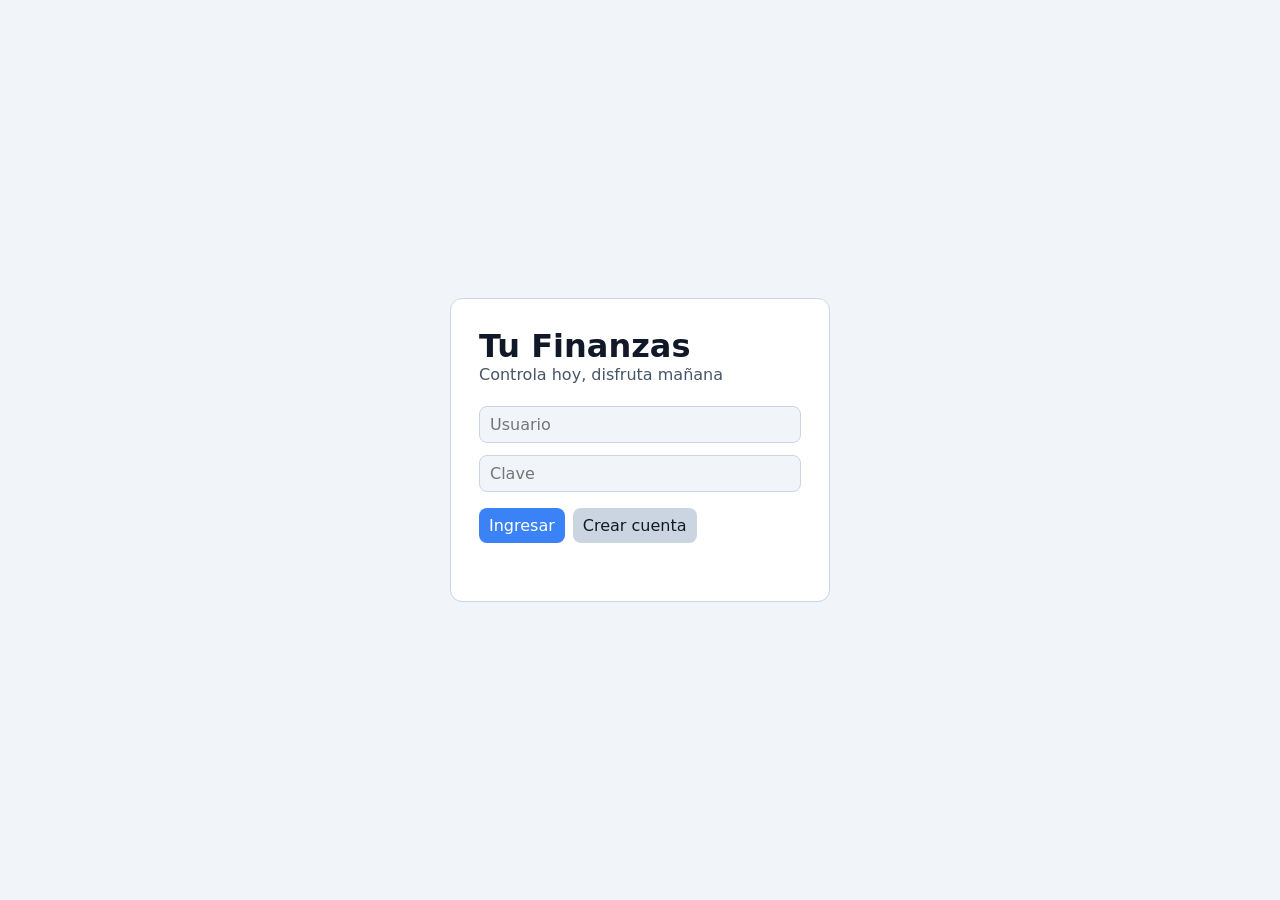
<file: web/login.html>
<!DOCTYPE html>
<html lang="es">
<head>
<meta charset="utf-8">
<meta name="viewport" content="width=device-width, initial-scale=1, viewport-fit=cover">
<title>Tu Finanzas - Ingresar</title>
<link rel="stylesheet" href="css/estilos.css">
</head>
<body class="login">
  <div class="caja">
    <h1>Tu Finanzas</h1>
    <p class="sub">Controla hoy, disfruta mañana</p>
    <input id="usuario" placeholder="Usuario" autocomplete="username">
    <input id="clave" type="password" placeholder="Clave" autocomplete="current-password">
    <div class="form">
      <button class="btn" id="entrar">Ingresar</button>
      <button class="btn sec" id="crear">Crear cuenta</button>
    </div>
    <p id="error" class="err"></p>
  </div>
  <script src="js/login.js"></script>
</body>
</html>
</file>
<file: web/css/estilos.css>
:root{--bg:#f1f5f9;--panel:#fff;--txt:#111827;--sub:#475569;--borde:#cbd5e1;--azul:#3b82f6;--claro:#bfdbfe;--aviso:#e0e7ff;--mal:#dc2626;box-sizing:border-box;padding-top:env(safe-area-inset-top,0px);padding-bottom:env(safe-area-inset-bottom,0px);color-scheme:light}
@media (prefers-color-scheme:dark){:root:not([data-theme="light"]){--bg:#0f172a;--panel:#1e293b;--txt:#e5e7eb;--sub:#94a3b8;--borde:#475569;--claro:#1e3a8a;--aviso:#1e2a5a;color-scheme:dark}}
*{box-sizing:border-box}
body{margin:0;background:var(--bg);color:var(--txt);font-family:system-ui,"Segoe UI",Arial,sans-serif}
header{background:var(--panel);border-bottom:2px solid var(--borde);padding:12px 20px;display:flex;justify-content:space-between;align-items:center;gap:10px}
header h1{margin:0;font-size:1.5rem}header p{margin:0;color:var(--sub);font-size:.9rem}
.der{display:flex;gap:14px;align-items:center}
.layout{display:flex;min-height:calc(100vh - 80px)}
nav{background:var(--panel);width:200px;padding:10px;border-right:2px solid var(--borde);display:flex;flex-direction:column;gap:4px}
nav button{text-align:left;background:none;border:0;color:var(--txt);font-size:1rem;padding:10px 14px;border-radius:8px;cursor:pointer}
nav button.act{background:var(--claro);font-weight:600}
main{flex:1;padding:22px;min-width:0}
h2{margin:0 0 4px}.sub{color:var(--sub);margin:0 0 16px}
.tarjetas{display:grid;grid-template-columns:repeat(auto-fit,minmax(200px,1fr));gap:14px;margin-bottom:16px}
.panel,.tarjeta{background:var(--panel);border:1px solid var(--borde);border-radius:10px;padding:16px}
.tarjeta b{font-size:.9rem;color:var(--azul)}.tarjeta .n{font-size:1.7rem;font-weight:700;margin:4px 0}.tarjeta small{color:var(--sub)}
.dos{display:grid;grid-template-columns:repeat(auto-fit,minmax(280px,1fr));gap:14px}
.torta{display:flex;gap:20px;align-items:center;flex-wrap:wrap;margin-top:10px}
.pie{width:170px;height:170px;border-radius:50%}
.ley div{display:flex;align-items:center;gap:8px;margin:5px 0}.ley i{width:14px;height:14px;border-radius:3px;display:inline-block}
.fila{display:flex;justify-content:space-between;align-items:center;padding:10px 0;border-bottom:1px solid var(--borde)}
.fila small{display:block;color:var(--sub)}
.sw{width:46px;height:24px;border-radius:12px;background:var(--borde);border:0;position:relative;cursor:pointer;flex:none}
.sw::after{content:"";position:absolute;top:2px;left:2px;width:20px;height:20px;border-radius:50%;background:#fff;transition:left .15s}
.sw.on{background:var(--azul)}.sw.on::after{left:24px}
.aviso{background:var(--aviso);border:1px solid var(--azul);border-radius:8px;padding:12px;margin-top:14px}
.form{display:flex;flex-wrap:wrap;gap:8px;margin:10px 0}
input,select,.btn{font:inherit;padding:8px 10px;border-radius:8px;border:1px solid var(--borde);background:var(--bg);color:var(--txt)}
.btn{background:var(--azul);color:#fff;border:0;cursor:pointer}.btn.rojo{background:var(--mal)}.btn.chico{padding:4px 10px}
.tabla{width:100%;border-collapse:collapse;display:block;overflow-x:auto}
.tabla th,.tabla td{text-align:left;padding:9px 8px;border-bottom:1px solid var(--borde);white-space:nowrap}
.alerta{border-left:5px solid #f59e0b}
#msg{position:fixed;bottom:20px;left:50%;transform:translateX(-50%);background:var(--mal);color:#fff;padding:10px 18px;border-radius:8px;display:none;z-index:9}
@media(max-width:700px){.layout{flex-direction:column}nav{width:100%;flex-direction:row;overflow-x:auto;border-right:0;border-bottom:2px solid var(--borde)}nav button{white-space:nowrap}}
body.login{display:grid;place-items:center;min-height:100vh}
.caja{background:var(--panel);border:1px solid var(--borde);border-radius:12px;padding:28px;width:min(380px,92vw)}
.caja h1{margin:0}.caja input{width:100%;margin:6px 0}
.btn.sec{background:var(--borde);color:var(--txt)}
.err{color:var(--mal);min-height:1.2em;margin:6px 0 0}
</file>
